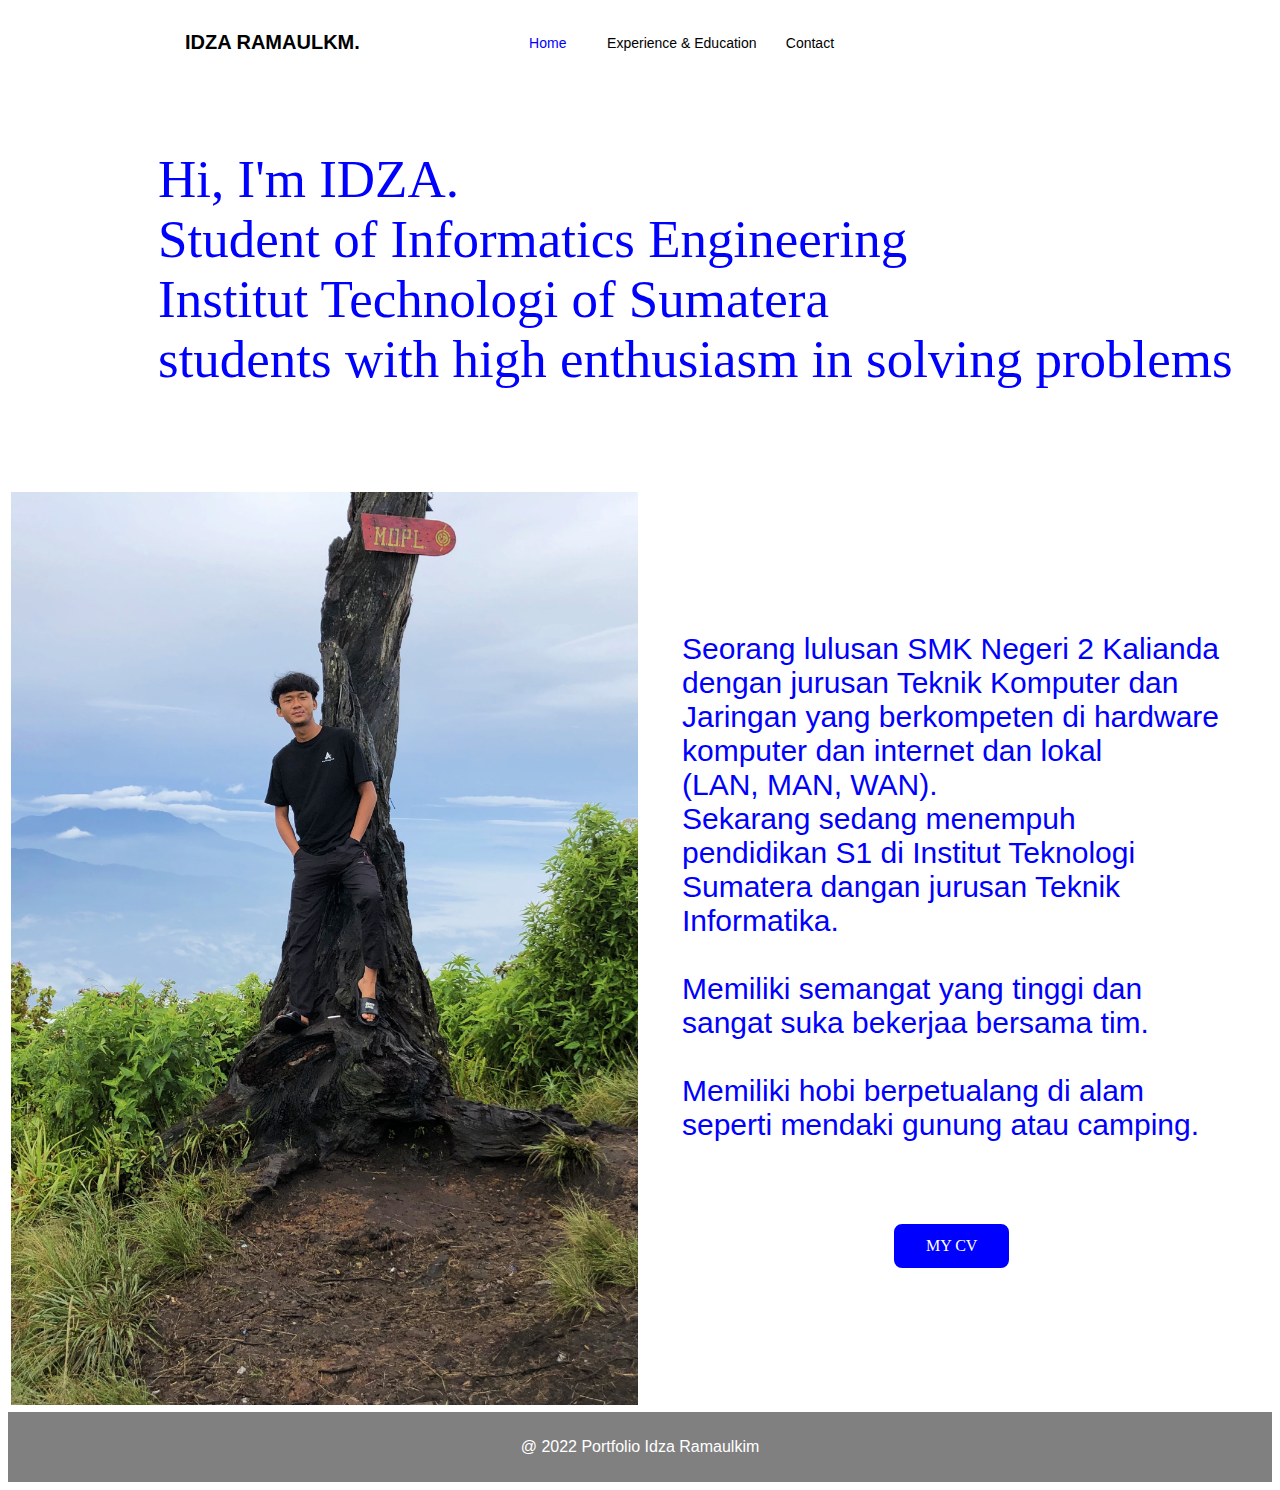
<file: index.html>
<!DOCTYPE html>
<html lang="en">
<head>
  <meta charset="UTF-8">
  <meta http-equiv="X-UA-Compatible" content="IE=edge">
  <meta name="viewport" content="width=device-width, initial-scale=1.0">
  <title>Main</title>
  <link rel="stylesheet" href="main.css">
</head>

  <div class="header">
    <table border="0" class="nav">
      <tr>
        <td style="width: 40%;" class="nama"><b>IDZA RAMAULKM.</b></td>
        <td style="width: 60px;"><a href="#home" class="fontnava">Home</a></td>
        <td style="width: 200px;"><a href="Pengalaman.html" class="fontnav">Experience & Education</a></td>
        <td style="width: 10px;"><a href="contact.html" class="fontnav">Contact</a></td>
        <td ><a href="" class="fontnav"> </a></td>
      </tr>      
    </table>
<body id="home">
</div>
    <p class="maintxt">
      Hi, I'm IDZA.<br>
      Student of Informatics Engineering <br>
      Institut Technologi of Sumatera <br>
      students with high enthusiasm in solving problems <br>
    </p>
<div class="conten">
  <table border="0">
    <tr>
      <td style="width:50%">
        <img src="poto2.jpg" style="width: 100%;">
      </td>
      <td>
        <p class="text2">
          Seorang lulusan SMK Negeri 2 Kalianda dengan jurusan Teknik Komputer dan Jaringan yang berkompeten di hardware komputer dan internet dan lokal  
          <br>(LAN, MAN, WAN). 
          <br> Sekarang sedang menempuh pendidikan S1 di Institut Teknologi Sumatera dangan jurusan Teknik Informatika.
          <br><br>Memiliki semangat yang tinggi dan sangat suka bekerjaa bersama tim.
          <br><br>Memiliki hobi berpetualang di alam seperti mendaki gunung atau camping.
        </p>
        <a class="button" href="nama.html">MY CV</a>
      </td>
    </tr>
  </table>
</div>
</body>
<footer>
  <p>@ 2022 Portfolio Idza Ramaulkim</p>
</footer>
</html>
</file>
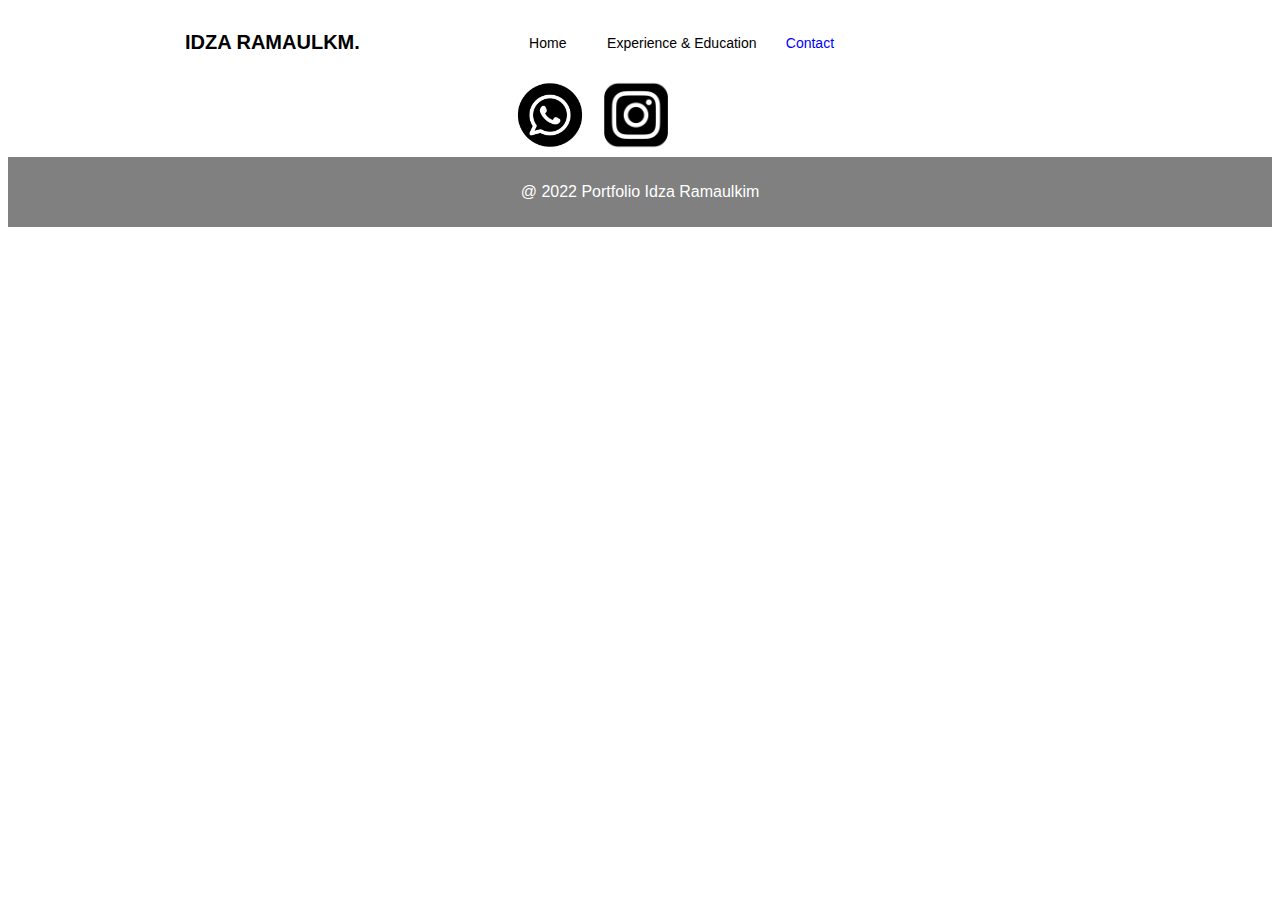
<file: contact.html>
<!DOCTYPE html>
<html lang="en">
<head>
  <meta charset="UTF-8">
  <meta http-equiv="X-UA-Compatible" content="IE=edge">
  <meta name="viewport" content="width=device-width, initial-scale=1.0">
  <title>contact</title>
  <link rel="stylesheet" href="main.css">
</head>

  <div class="header">
    <table border="0" class="nav">
      <tr>
        <td style="width: 40%;" class="nama"><b>IDZA RAMAULKM.</b></td>
        <td style="width: 60px;"><a href="index.html" class="fontnav">Home</a></td>
        <td style="width: 200px;"><a href="Pengalaman.html" class="fontnav">Experience & Education</a></td>
        <td style="width: 10px;"><a href="contact.html" class="fontnava">Contact</a></td>
        <td ><a href="" class="fontnav"> </a></td>
      </tr>      
    </table>
</div>
<table border="0" style="width:100%">
  <td style="width: 40%;"> </td>
  <td style="width: 1px;"><a href="https://wa.me/6283188417911"><img src="WA.png" class="kontak"></a></td>
  <td><a href="https://wa.me/6283188417911"><img src="ig.png" class="kontak"></a></td></tr> 
</table>
<footer>
  <p>@ 2022 Portfolio Idza Ramaulkim</p>
</footer>
</html>
</file>
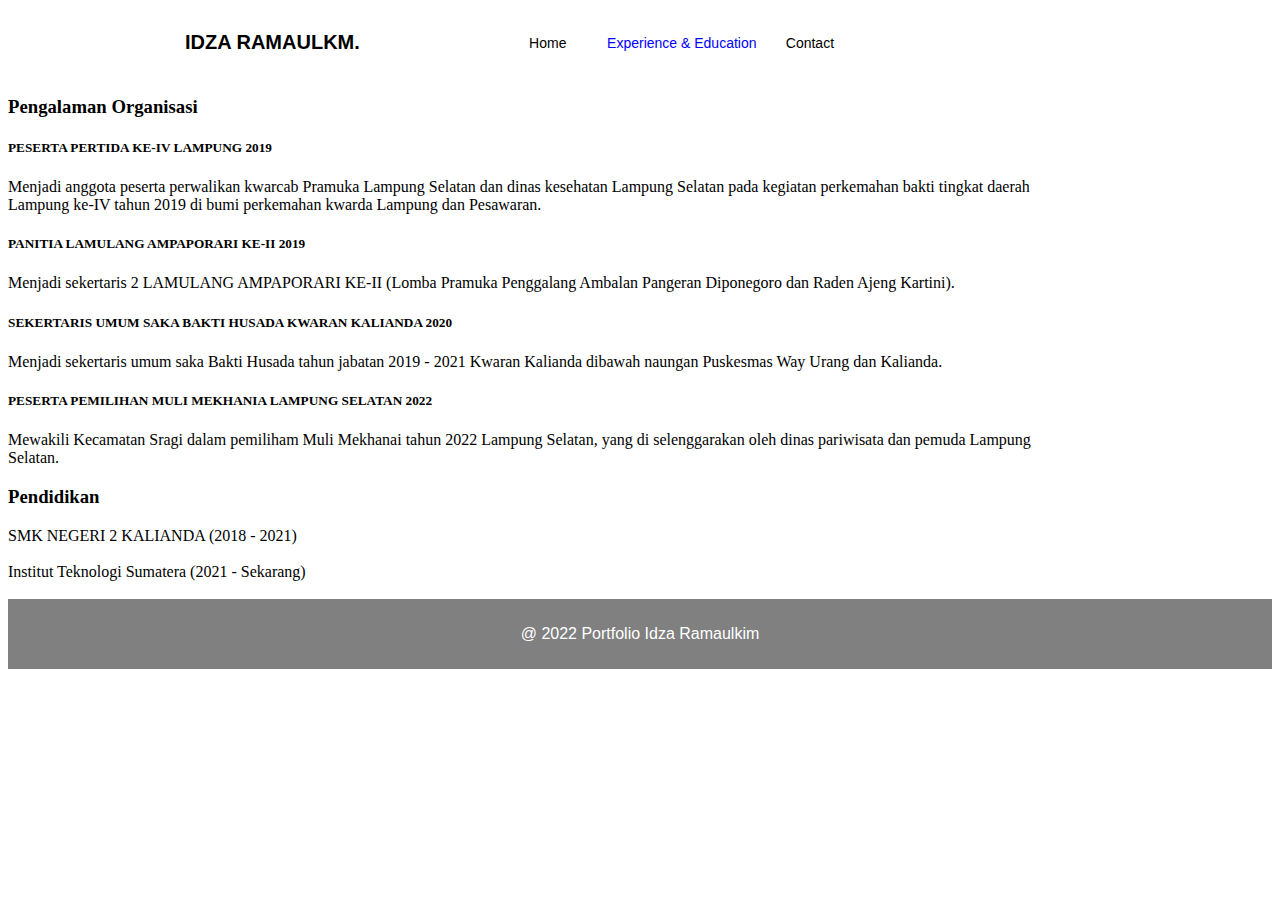
<file: Pengalaman.html>
<!DOCTYPE html>
<html lang="en">
<head>
  <meta charset="UTF-8">
  <meta http-equiv="X-UA-Compatible" content="IE=edge">
  <meta name="viewport" content="width=device-width, initial-scale=1.0">
  <title>Pengalaman</title>
  <link rel="stylesheet" href="main.css">
</head>

  <div class="header">
    <table border="0" class="nav">
      <tr>
        <td style="width: 40%;" class="nama"><b>IDZA RAMAULKM.</b></td>
        <td style="width: 60px;"><a href="index.html" class="fontnav">Home</a></td>
        <td style="width: 200px;"><a href="" class="fontnava">Experience & Education</a></td>
        <td style="width: 10px;"><a href="contact.html" class="fontnav">Contact</a></td>
        <td ><a href="" class="fontnav"> </a></td>
      </tr>      
    </table>
</div>

<h3 id="Pengalaman">Pengalaman Organisasi</h3>
<h5 ><li>PESERTA PERTIDA KE-IV LAMPUNG  2019</li></h5>
<p style="width: 85%;">
  Menjadi anggota peserta perwalikan kwarcab Pramuka Lampung Selatan 
  dan dinas kesehatan Lampung Selatan 
          pada kegiatan perkemahan bakti tingkat daerah Lampung ke-IV tahun 2019 di bumi 
          perkemahan kwarda Lampung dan Pesawaran.
        </p>
        <h5 ><li>PANITIA LAMULANG AMPAPORARI KE-II  2019</li></h5>
          <p style="width: 85%;">
          Menjadi sekertaris 2 LAMULANG AMPAPORARI KE-II (Lomba Pramuka Penggalang Ambalan Pangeran Diponegoro
          dan Raden Ajeng Kartini).
        <h5 ><li>SEKERTARIS UMUM SAKA BAKTI HUSADA KWARAN KALIANDA  2020</li></h5>
        <p style="width: 85%;">
            Menjadi sekertaris umum saka Bakti Husada tahun jabatan 2019 - 2021 Kwaran Kalianda
            dibawah naungan Puskesmas Way Urang dan Kalianda.
        </p></p><h5 ><li>PESERTA PEMILIHAN MULI MEKHANIA LAMPUNG SELATAN 2022</li></h5>
        <p style="width: 85%;">
          Mewakili Kecamatan Sragi dalam pemiliham Muli Mekhanai tahun 2022 Lampung Selatan, 
          yang di selenggarakan oleh dinas pariwisata dan pemuda Lampung Selatan.
        </p>

        <h3 id="Pendidikan">Pendidikan</h3>
        <li>SMK NEGERI 2 KALIANDA (2018 - 2021)</li> <br>
        <li>Institut Teknologi Sumatera  (2021 - Sekarang)</li> <br>
    
<footer>
  <p>@ 2022 Portfolio Idza Ramaulkim</p>
</footer>
</html>
</file>
<file: main.css>
.header {
  background-color: #fff;
  text-align: center;
  padding: 20px;
}
.nav{
  width: 100%;
}
.nama{
  font-family: lulo clean system-ui, -apple-system, BlinkMacSystemFont, 'Segoe UI', Roboto, Oxygen, Ubuntu, Cantarell, 'Open Sans', 'Helvetica Neue', sans-serif;
  font-size: 20px;
  color: black;
}

.fontnav{
  font-family:Helvetica;
  font-size: 14px;
  color: black;
}
.fontnava{
  font-size: 14px;
  font-family:Helvetica;
  color: blue;
}
a:link {
  text-decoration: none;
}

a:visited {
  text-decoration: none;
}

.maintxt{
  margin-top: 72px;
  margin-left: 150px;
  margin-bottom: 100px;
  font-size: 53px;
  color: blue;
  text-align: left;
}

.text2{
  margin-top: 1px;
  margin-left: 40px;
  margin-right: 40px;
  font-size: 30px;
  color: blue;
  font-family: lulo clean system-ui, -apple-system, BlinkMacSystemFont, 'Segoe UI', Roboto, Oxygen, Ubuntu, Cantarell, 'Open Sans', 'Helvetica Neue', sans-serif;

}

.kontak:hover{
  transform: translateY(-4px);
}
.kontak{
  height: 70px;
  align-items: center;
}
footer{
  background-color: gray;
  padding: 10px;
  padding-left: 10px;
  bottom:0;
}
footer p{
  color: white;
  font-family: sans-serif;
  text-align: center;
  font-size: medium;
}
.button {
  background-color: blue;
  border: 2px solid white;
  color: white;
  padding: 13px 32px;
  text-align: center;
  box-sizing: border-box;
  text-decoration: none;
  display: inline-block;
  font-size: 16px;
  margin-top: 50px;
  margin-left: 250px;
  cursor: pointer;
  font-size: 16px;
  border-radius: 10px;
}
.button:disabled {
  pointer-events: none;
}

.button:hover {
  color: #fff;
  background-color: black;
  box-shadow: rgba(0, 0, 0, 0.25) 0 8px 15px;
  transform: translateY(-2px);
}

.button:active {
  box-shadow: none;
  transform: translateY(0);
}
</file>
